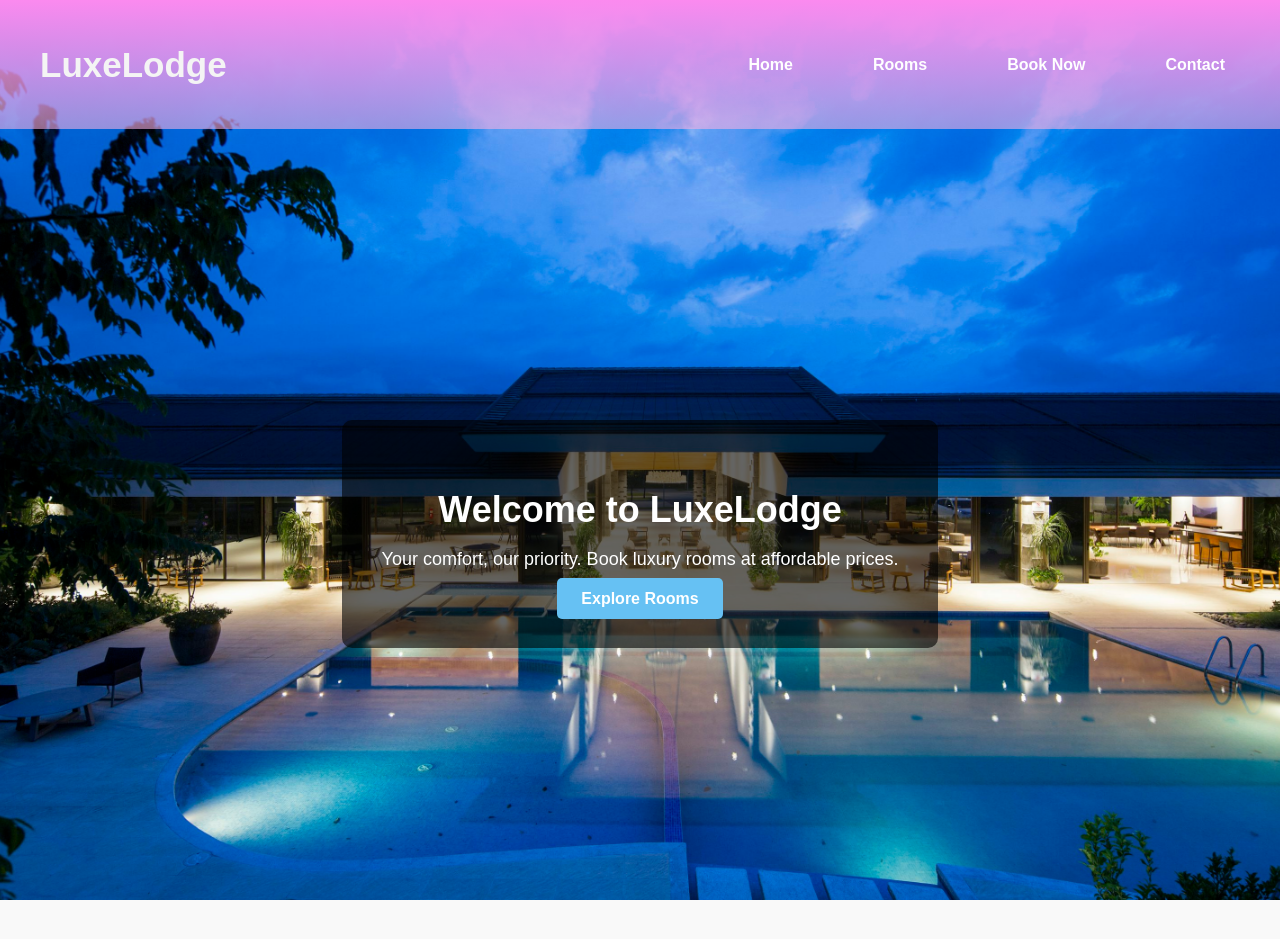
<file: index.html>
<!-- index.html -->
<!DOCTYPE html>
<html lang="en">
<head>
  <meta charset="UTF-8">
  <title>Hotel Management System</title>
  <link rel="stylesheet" href="style.css">
</head>
<body>
  
<header>
  <nav class="navbar">
    <h1 class="logo">LuxeLodge</h1>
    <ul class="nav-links">
      <li><a href="index.html"><b>Home</b></a></li>
      <li><a href="rooms.html"><b>Rooms</b></a></li>
      <li><a href="booking.html"><b>Book Now</b></a></li>
      <li><a href="contact.html"><b>Contact</b></a></li>
    </ul>
  </nav>
  </header>

  <section class="hero">
  <div class="hero-content">
    <h2>Welcome to LuxeLodge</h2>
    <p>Your comfort, our priority. Book luxury rooms at affordable prices.</p>
    <a href="rooms.html" class="btn">Explore Rooms</a>
  </div>
</section>

<script src="script.js"></script>

</body>
</html>
</file>
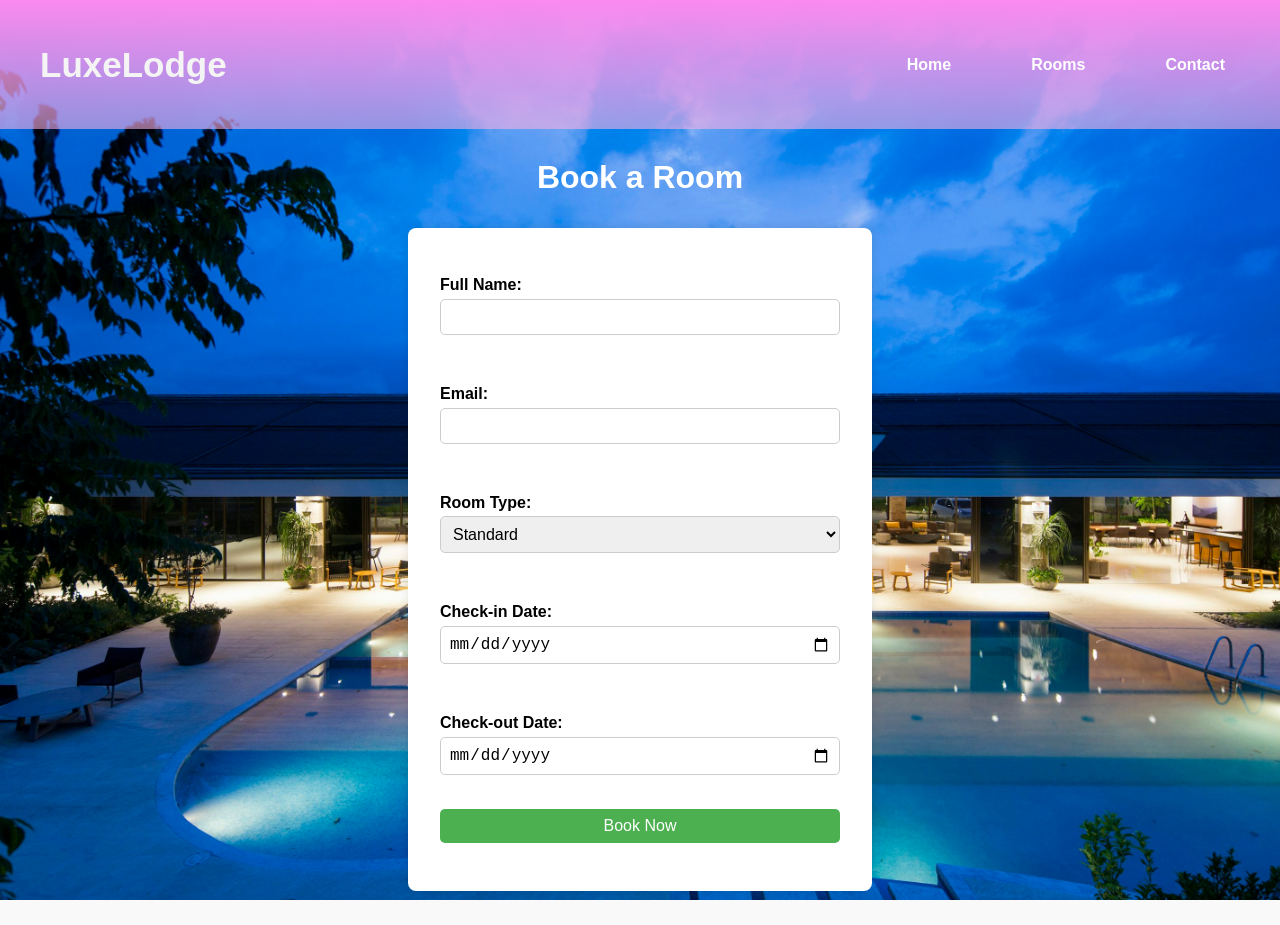
<file: booking.html>
<!DOCTYPE html>
<html lang="en">
<head>
  <meta charset="UTF-8">
  <title>Booking - Hotel Management</title>
  <link rel="stylesheet" href="style.css"> <!-- reusing existing CSS -->
</head>
<body>

  <header>
   <nav class="navbar">
    <h1 class="logo">LuxeLodge</h1>
    <ul class="nav-links">
      <li><a href="index.html"><b>Home</b></a></li>
      <li><a href="rooms.html"><b>Rooms</b></a></li>
      <li><a href="contact.html"><b>Contact</b></a></li>
    </ul>
  </nav>
   <h1><b>Book a Room</b></h1>
  </header>

  <main>
    <div class="booking-form">
    <form action="#" method="post">
      <label for="name">Full Name:</label>
      <input type="text" id="name" name="name" required><br>

      <label for="email">Email:</label>
      <input type="email" id="email" name="email" required><br>

      <label for="room">Room Type:</label>
      <select id="room" name="room">
        <option>Standard</option>
        <option>Deluxe</option>
        <option>Suite</option>
      </select><br>

      <label for="checkin">Check-in Date:</label>
      <input type="date" id="checkin" name="checkin" required><br>

      <label for="checkout">Check-out Date:</label>
      <input type="date" id="checkout" name="checkout" required><br>

      <button type="submit">Book Now</button>
    </form>
    </div>
  </main>
  <script>
    document.querySelector("form").addEventListener("submit", function(event) {
      event.preventDefault(); // Prevent form from actually submitting
      alert("✅ Booking confirmed! Thank you for booking!.");
    });
  </script>
</body>
</html>
</file>
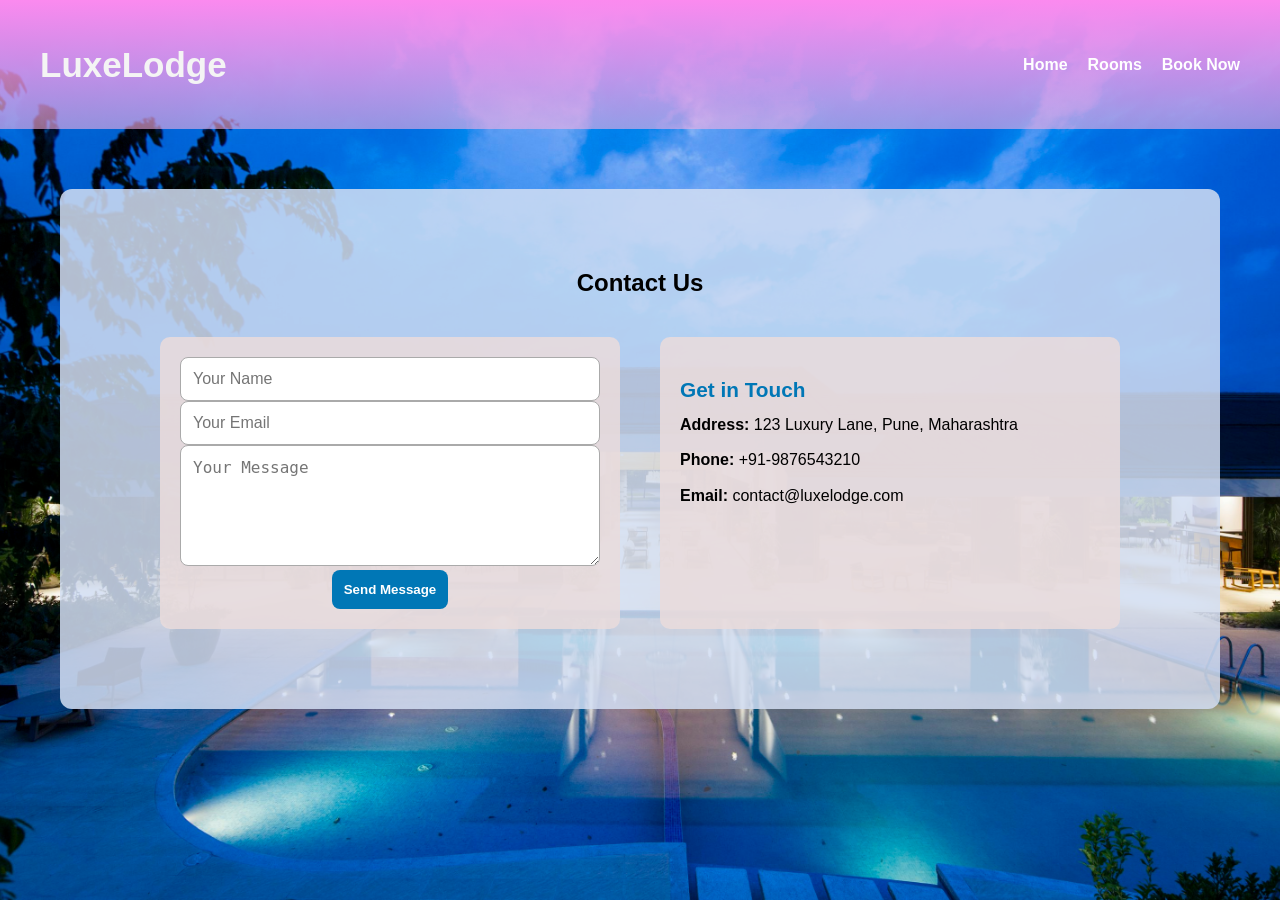
<file: contact.html>
<!DOCTYPE html>
<html lang="en">
<head>
  <meta charset="UTF-8" />
  <meta name="viewport" content="width=device-width, initial-scale=1.0"/>
  <title>Contact Us - LuxeLodge</title>
  <link rel="stylesheet" href="style.css" />
</head>
<body>
  <nav class="navbar">
    <h1 class="logo">LuxeLodge</h1>
    <ul class="nav-links">
      <li><a href="index.html"><b>Home</b></a></li>
      <li><a href="rooms.html"><b>Rooms</b></a></li>
      <li><a href="booking.html"><b>Book Now</b></a></li>
    
    </ul>
  </nav>

  <section class="contact-section">
    <h2>Contact Us</h2>
    <div class="contact-container">
      <form id="contactForm" class="contact-form">
        <input type="text" placeholder="Your Name" required />
        <input type="email" placeholder="Your Email" required />
        <textarea rows="5" placeholder="Your Message" required></textarea>
        <button type="submit">Send Message</button>
      </form>

      <div id="popup" class="popup">
        <p>Thank you! Your message has been sent.</p>
      </div>

      <div class="contact-info">
        <h3>Get in Touch</h3>
        <p><strong>Address:</strong> 123 Luxury Lane, Pune, Maharashtra</p>
        <p><strong>Phone:</strong> +91-9876543210</p>
        <p><strong>Email:</strong> contact@luxelodge.com</p>
      </div>
    </div>
  </section>

  <script>
  document.getElementById("contactForm").addEventListener("submit", function(e) {
    e.preventDefault(); // Prevent form from reloading page

    // Show popup
    const popup = document.getElementById("popup");
    popup.style.display = "block";

    // Hide popup after 3 seconds
    setTimeout(() => {
      popup.style.display = "none";
    }, 3000);

    // Clear the form (optional)
    this.reset();
  });
</script>

</body>
</html>
</file>
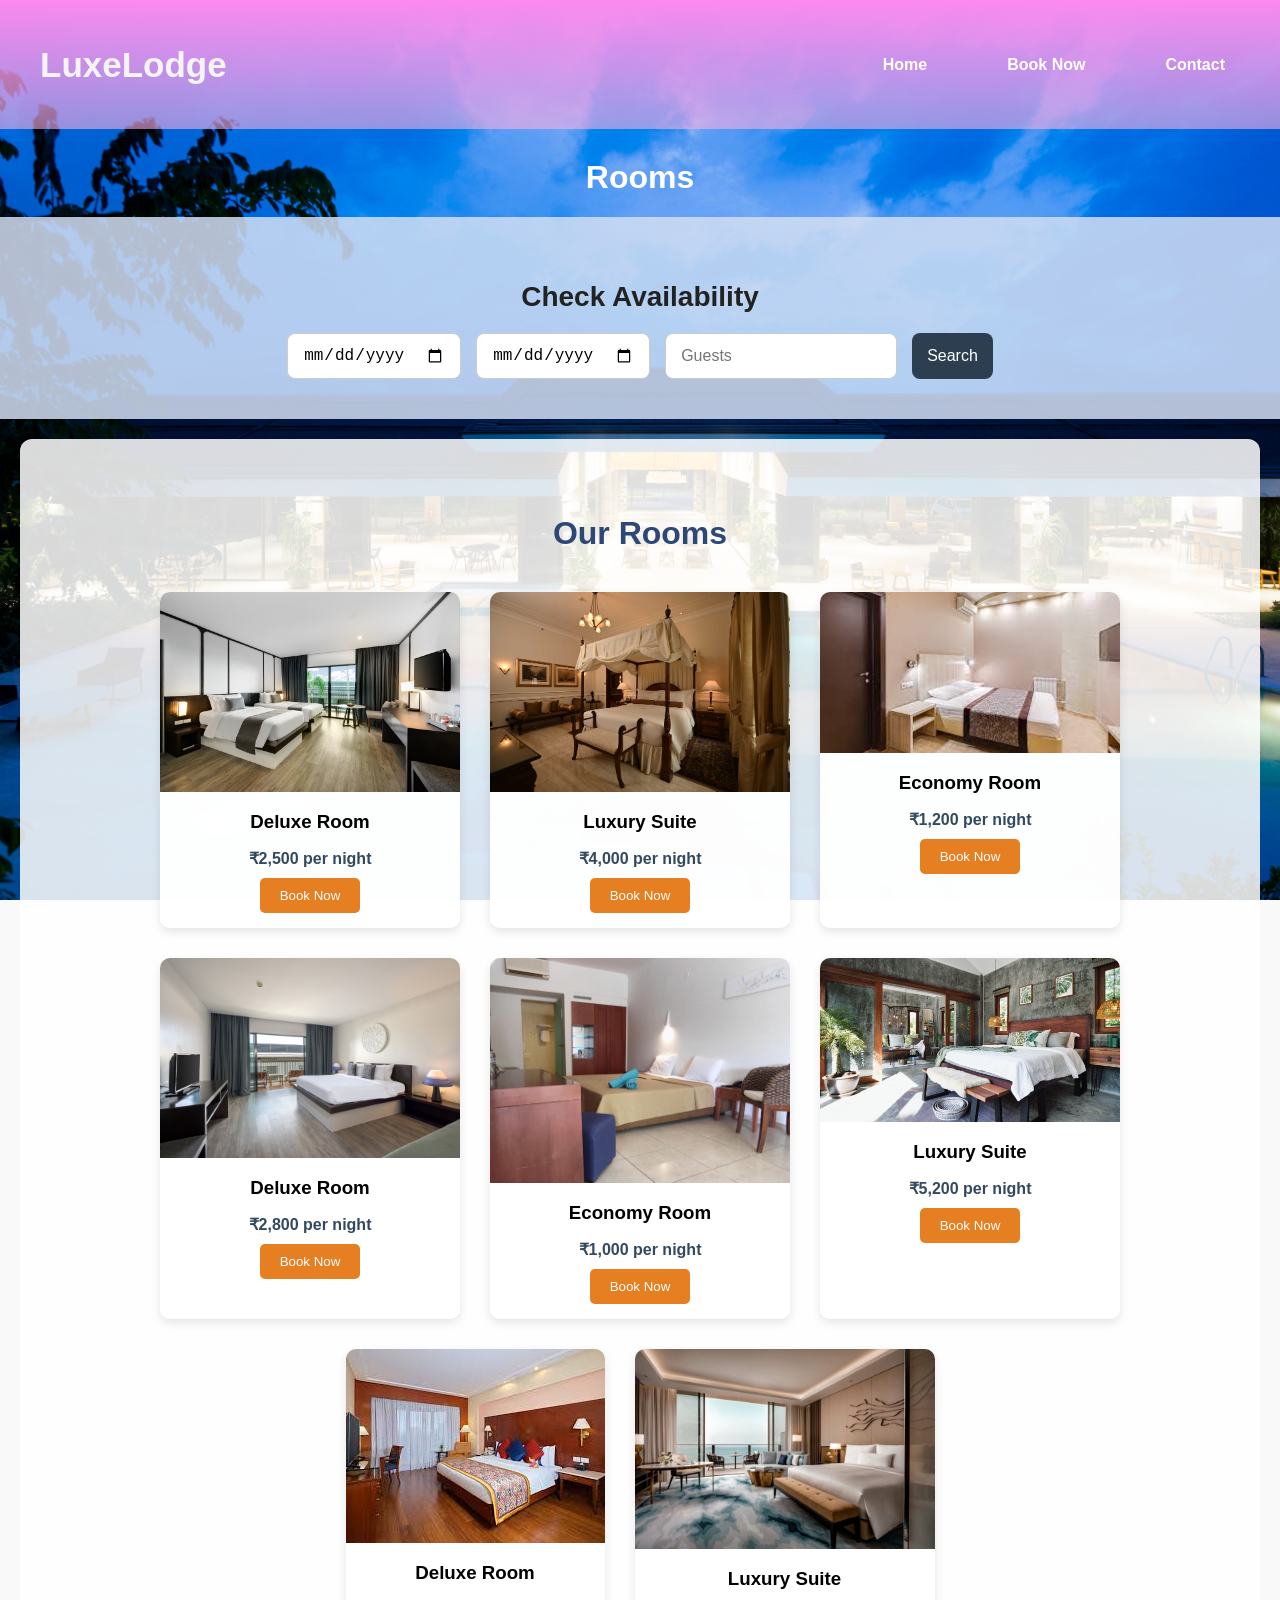
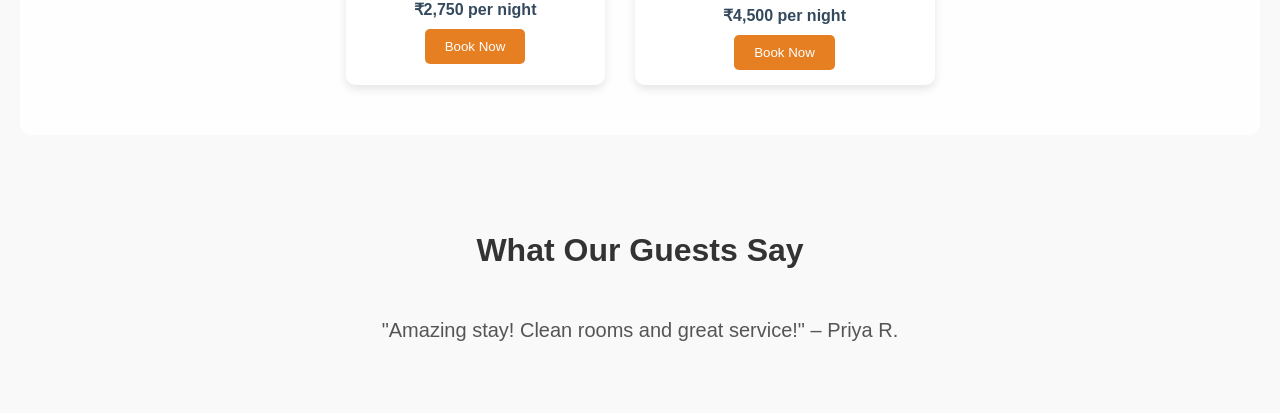
<file: rooms.html>
<!-- index.html -->
<!DOCTYPE html>
<html lang="en">
<head>
  <meta charset="UTF-8">
  <title>Rooms</title>
  <link rel="stylesheet" href="style.css">
</head>
<body>
    <header>
    <nav class="navbar">
    <h1 class="logo">LuxeLodge</h1>
    <ul class="nav-links">
      <li><a href="index.html"><b>Home</b></a></li>
      <li><a href="booking.html"><b>Book Now</b></a></li>
      <li><a href="contact.html"><b>Contact</b></a></li>
    </ul>
  </nav>
  <h1><b>Rooms</b></h1>
  </header>

    <section class="availability-check">
  <h2>Check Availability</h2>
  <form class="availability-form">
    <input type="date" placeholder="Check-in" required>
    <input type="date" placeholder="Check-out" required>
    <input type="number" min="1" placeholder="Guests" required>
    <button type="submit">Search</button>
  </form>
</section>


<section class="rooms" id="rooms">
  <h2 class="section-title">Our Rooms</h2>
  <div class="room-container">
    <div class="room-card">
      <img src="images/img1.jpg" alt="Deluxe Room">
      <h3>Deluxe Room</h3>
      <p>₹2,500 per night</p>
      <button class="book-btn" onclick="bookRoom('Deluxe Room')">Book Now</button>
    </div>

    <div class="room-card">
      <img src="images/img2.jpg" alt="Luxury Room">
      <h3>Luxury Suite</h3>
      <p>₹4,000 per night</p>
      <button class="book-btn" onclick="bookRoom('Luxury Suite')">Book Now</button>
    </div>

    <div class="room-card">
      <img src="images/img3.jpg" alt="Economy Room">
      <h3>Economy Room</h3>
      <p>₹1,200 per night</p>
      <button class="book-btn" onclick="bookRoom('Economy Room')">Book Now</button>
    </div>

     <div class="room-card">
      <img src="images/img4.jpg" alt="Deluxe Room">
      <h3>Deluxe Room</h3>
      <p>₹2,800 per night</p>
      <button class="book-btn" onclick="bookRoom('Deluxe Room')">Book Now</button>
    </div>

    <div class="room-card">
      <img src="images/img5.jpg" alt="Economy Room">
      <h3>Economy Room</h3>
      <p>₹1,000 per night</p>
      <button class="book-btn" onclick="bookRoom('Economy Room')">Book Now</button>
    </div>

    <div class="room-card">
      <img src="images/img6.jpg" alt="Luxury Room">
      <h3>Luxury Suite</h3>
      <p>₹5,200 per night</p>
      <button class="book-btn" onclick="bookRoom('Luxury Suite')">Book Now</button>
    </div>

    <div class="room-card">
      <img src="images/img7.jpg" alt="Deluxe Room">
      <h3>Deluxe Room</h3>
      <p>₹2,750 per night</p>
      <button class="book-btn" onclick="bookRoom('Deluxe Room')">Book Now</button>
    </div>

    <div class="room-card">
      <img src="images/img8.jpg" alt="Luxury Room">
      <h3>Luxury Suite</h3>
      <p>₹4,500 per night</p>
      <button class="book-btn" onclick="bookRoom('Luxury Suite')">Book Now</button>
    </div>
  </div>
</section>

<section class="testimonials">
  <h2>What Our Guests Say</h2>
  <div class="testimonial-slider">
    <p class="testimonial active">"Amazing stay! Clean rooms and great service!" – Priya R.</p>
    <p class="testimonial">"Luxury suite was worth every rupee!" – Karan M.</p>
    <p class="testimonial">"The food and ambiance were top-notch!" – Ananya S.</p>
  </div>
</section>


<script src="script.js"></script>
<script>
  const testimonials = document.querySelectorAll('.testimonial');
  let currentIndex = 0;

  function showNextTestimonial() {
    testimonials[currentIndex].classList.remove('active');
    currentIndex = (currentIndex + 1) % testimonials.length;
    testimonials[currentIndex].classList.add('active');
  }

  setInterval(showNextTestimonial, 3000); // change every 3 seconds
</script>

<script>
  document.querySelector('.availability-form').addEventListener('submit', function(e) {
    e.preventDefault();
    alert("This is a frontend-only project. Availability check will be added in backend!");
  });
</script>


</body>
</html>
</file>
<file: style.css>
/* Reset and body */
body {
  margin: 0;
  font-family: 'Segoe UI', sans-serif;
  background-color: #f9f9f9;
  background-image: url('images/background.jpg'); 
  background-size: cover;
  background-position: center;
  background-repeat: no-repeat;
  background-attachment: fixed;
  font-family: Arial, sans-serif;
  margin: 0;
  padding: 0;
}

/* Navbar */
.navbar {
  background:linear-gradient(#fb8aef,#f7b1e498);
  color: #fff;
  padding: 15px 40px;
  display: flex;
  justify-content: space-between;
  align-items: center;
}

.navbar .logo {
  font-size: 35px;
  font-weight: bold;
  color: #f4f4f4;

}

.navbar .nav-links {
  list-style: none;
  display: flex;
  gap: 20px;
  margin: 0;
  padding: 0;
}

.navbar .nav-links li a {
  color: white;
  text-decoration: none;
  font-size: 16px;
}

.navbar .nav-links li a:hover {
  text-decoration: underline;
}

/*CSS for Hero Section*/ 
.hero {
  background-image: url('https://source.unsplash.com/1600x600/?hotel,room');
  background-size: cover;
  background-position: center;
  color: white;
  height: 90vh;
  display: flex;
  align-items: center;
  justify-content: center;
  text-align: center;
}

.hero-content {
  background-color: rgba(0, 0, 0, 0.6);
  padding: 40px;
  border-radius: 10px;
}

.hero-content h2 {
  font-size: 36px;
  margin-bottom: 10px;
}

.hero-content p {
  font-size: 18px;
  margin-bottom: 20px;
}

.btn {
  background-color: #66c1f3;
  color: white;
  padding: 12px 24px;
  text-decoration: none;
  border-radius: 5px;
  font-weight: bold;
}

.btn:hover {
  background-color: #f25da8;
}

/* Availability Form */
.availability-check {
  background-color: rgba(211, 222, 244, 0.85);
  padding: 40px 20px;
  text-align: center;
}

.availability-check h2 {
  font-size: 28px;
  margin-bottom: 20px;
  color: #222;
}

.availability-form {
  display: flex;
  flex-wrap: wrap;
  justify-content: center;
  gap: 15px;
}

.availability-form input,
.availability-form button {
  padding: 12px 15px;
  font-size: 16px;
  border-radius: 8px;
  border: 1px solid #ccc;
}

.availability-form input:focus {
  border-color: #333;
  outline: none;
}

.availability-form button {
  background-color: #2c3e50;
  color: white;
  border: none;
  cursor: pointer;
  transition: background 0.3s ease;
}

.availability-form button:hover {
  background-color: #34495e;
}


/* room css*/
title {
  font-size: 24px;
  color: #fff;
  text-align: center;
  margin-top: 20px;
}
.rooms {
  padding: 50px 30px;
  background-color: rgba(255, 255, 255, 0.85); /* Light transparent white */
  text-align: center;
  border-radius: 12px;
  margin: 20px;
}


.section-title {
  font-size: 32px;
  margin-bottom: 40px;
  color: #2d4876;
}

.room-container {
  display: flex;
  flex-wrap: wrap;
  justify-content: center;
  gap: 30px;
}

.room-card {
  background-color: rgba(255, 255, 255, 0.95);
  border-radius: 10px;
  overflow: hidden;
  box-shadow: 0 4px 10px rgba(0,0,0,0.1);
  max-width: 300px;
  transition: transform 0.3s;
}

.room-card:hover {
  transform: scale(1.03);
  box-shadow: 0 0 15px rgba(0, 0, 0, 0.3);
  transition: all 0.3s ease;
}


.room-card img {
  width: 100%;
  height: auto;
}

.room-card h3 {
  margin: 15px 0 5px;
}

.room-card p {
  margin-bottom: 10px;
  font-weight: bold;
  color: #34495e;
}

.book-btn {
  background-color: #e67e22;
  color: white;
  border: none;
  padding: 10px 20px;
  margin-bottom: 15px;
  cursor: pointer;
  border-radius: 5px;
}

.book-btn:hover {
  background-color: #d35400;
}

/* Testimonials */
.testimonials {
  background-color: #f9f9f9;
  text-align: center;
  padding: 50px 20px;
}

.testimonials h2 {
  font-size: 32px;
  color: #333;
  margin-bottom: 30px;
}

.testimonial-slider {
  max-width: 800px;
  margin: 0 auto;
  position: relative;
  overflow: hidden;
}

.testimonial {
  display: none;
  font-size: 20px;
  color: #555;
  transition: opacity 0.5s ease-in-out;
}

.testimonial.active {
  display: block;
}

/* Booking room */
h1 {
  text-align: center;
  margin-top: 30px;
  color: #fff;
}
header .navbar a{
  color: #8b4545;
  text-decoration: none;
  padding: 10px 15px;
  margin-left: 30px;
}
.booking-form {
  max-width: 400px;
  margin: 2rem auto;
  background-color: #fff;
  padding: 2rem;
  border-radius: 8px;
  box-shadow: 0 0 10px rgba(0, 0, 0, 0.1);
}

.booking-form form {
  display: flex;
  flex-direction: column;
}

.booking-form label {
  margin-top: 1rem;
  margin-bottom: 0.3rem;
  font-weight: bold;
}

.booking-form input,
.booking-form select,
.booking-form button {
  padding: 8px;
  margin-bottom: 1rem;
  font-size: 1rem;
  border-radius: 5px;
  border: 1px solid #ccc;
}

.booking-form button {
  background-color: #4CAF50;
  color: white;
  border: none;
  cursor: pointer;
}

.booking-form button:hover {
  background-color: #45a049;
}

/* Contact Section */

.contact-section {
  padding: 60px 20px;
  background-color: rgba(211, 222, 244, 0.85);
  text-align: center;
  border-radius: 12px;
  margin: 60px;
}

.contact-container {
  max-width: 1000px;
  margin: auto;
  display: flex;
  flex-wrap: wrap;
  justify-content: space-between;
  gap: 40px;
  padding: 20px;
  box-sizing: border-box;
}

.contact-form,
.contact-info {
  flex: 1 1 400px;
  min-width: 300px;
  background-color: rgba(234, 220, 220, 0.85);
  padding: 20px;
  border-radius: 10px;
  box-sizing: border-box;
}

.contact-form input,
.contact-form textarea {
  padding: 12px;
  border: 1px solid #aaa;
  border-radius: 8px;
  font-size: 1rem;
  width: 100%;
  box-sizing: border-box;
}

.contact-form button {
  padding: 12px;
  background-color: #0077b6;
  color: #fff;
  border: none;
  border-radius: 8px;
  cursor: pointer;
  font-weight: bold;
  transition: background 0.3s;
}

.popup {
  display: none;
  position: fixed;
  top: 20px;
  right: 20px;
  background-color: #0077b6;
  color: white;
  padding: 15px 25px;
  border-radius: 8px;
  box-shadow: 0 5px 15px rgba(0,0,0,0.3);
  z-index: 9999;
  font-size: 1rem;
  animation: fadeInOut 3s ease-in-out forwards;
}

@keyframes fadeIn {
  from { opacity: 0; transform: translateY(-10px); }
  to { opacity: 1; transform: translateY(0); }
}


.contact-form button:hover {
  background-color: #005f87;
}

.contact-info h3 {
  margin-bottom: 10px;
  color: #0077b6;
  font-size: 1.3rem;
  text-align: left;
}

.contact-info p {
  margin: 10px 0;
  text-align: left;
  font-size: 1rem;
  line-height: 1.6;
}
</file>
